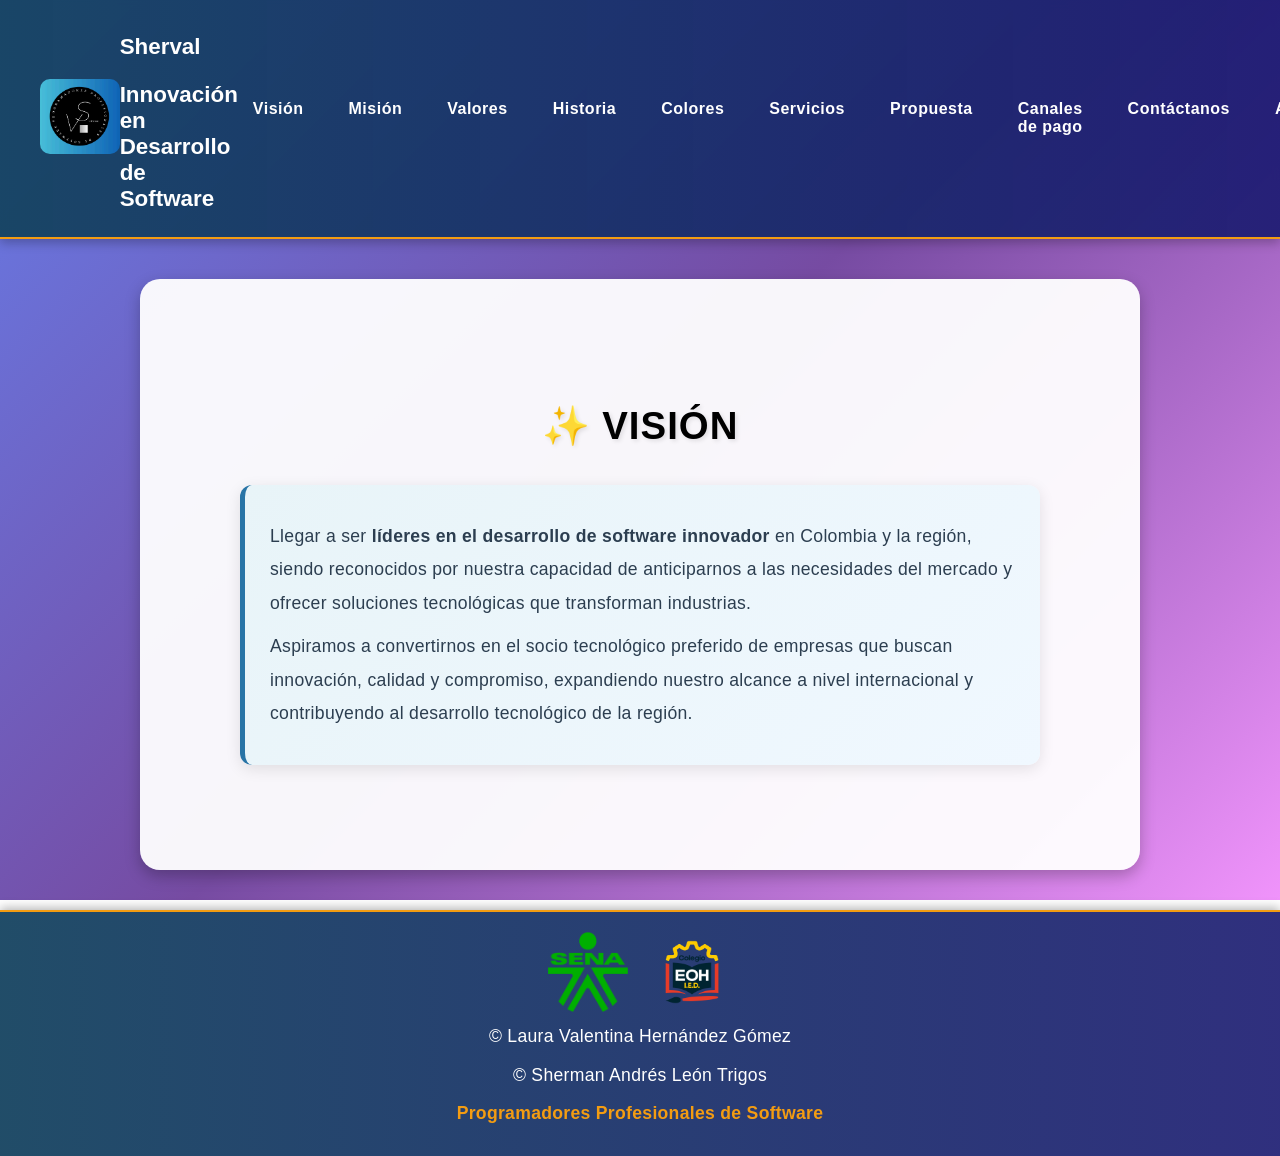
<file: index.html>
<!DOCTYPE html>
<html lang="es">
<head>
    <meta charset="UTF-8">
    <meta name="viewport" content="width=device-width, initial-scale=1.0">
    <title>Sherval - Traductor Offline Completo</title>
    <link rel="stylesheet" href="css/styles.css">
    <script src="js/script.js" defer></script>
    <style>
        select#languageSelector {
            padding: 6px;
            border-radius: 8px;
            font-size: 16px;
        }
        option {
            background-color: #fff;
            color: #000;
        }
    </style>
</head>
<body>
    <!-- ENCABEZADO -->
    <header class="header">
        <div class="logo">
            <img src="img/Logo.PNG" alt="Logo">
        </div>

        <div class="title">
            <h2 id="titleName" style="color: white;">Sherval</h2>
            <h3 id="titleSub" style="color: white;">Innovación en Desarrollo de Software</h3>
        </div>

        <nav class="nav">
            <a onclick="mostrarSeccion('vision')" id="navVision">Visión</a>
            <a onclick="mostrarSeccion('mision')" id="navMision">Misión</a>
            <a onclick="mostrarSeccion('valores')" id="navValores">Valores</a>
            <a onclick="mostrarSeccion('historia')" id="navHistoria">Historia</a>
            <a onclick="mostrarSeccion('colores')" id="navColores">Colores</a>
            <a onclick="mostrarSeccion('servicios')" id="navServicios">Servicios</a>
            <a onclick="mostrarSeccion('propuesta')" id="navPropuesta">Propuesta</a>
            <a onclick="mostrarSeccion('canales')" id="navCanales">Canales de pago</a>
            <a onclick="mostrarSeccion('contacto')" id="navContacto">Contáctanos</a>
            <a onclick="mostrarSeccion('audio')" id="navAudio">Audio</a>
        </nav>

        <div class="language">
            <select id="languageSelector">
                <option value="es">🇪🇸 Español</option>
                <option value="en">🇬🇧 English</option>
                <option value="fr">🇫🇷 Français</option>
                <option value="de">🇩🇪 Deutsch</option>
                <option value="it">🇮🇹 Italiano</option>
                <option value="pt">🇵🇹 Português</option>
                <option value="ja">🇯🇵 日本語</option>
                <option value="zh">🇨🇳 中文</option>
            </select>
        </div>
    </header>

    <!-- SECCIONES -->
    <main>
        <section id="vision" class="section active">
            <h1 id="visionTitle">✨ Visión</h1>
            <div class="highlight-box">
                <p id="visionText">
                    Llegar a ser <strong>líderes en el desarrollo de software innovador</strong> en Colombia y la región, 
                    siendo reconocidos por nuestra capacidad de anticiparnos a las necesidades del mercado y ofrecer 
                    soluciones tecnológicas que transforman industrias.
                </p>
                <p id="visionText2">
                    Aspiramos a convertirnos en el socio tecnológico preferido de empresas que buscan innovación, 
                    calidad y compromiso, expandiendo nuestro alcance a nivel internacional y contribuyendo al 
                    desarrollo tecnológico de la región.
                </p>
            </div>
        </section>

        <section id="mision" class="section">
            <h1 id="misionTitle">🚀 Misión</h1>
            <div class="highlight-box">
                <p id="misionText">
                    Desarrollar <strong>soluciones de software innovadoras y de alta calidad</strong> que impulsen el 
                    crecimiento y la eficiencia de nuestros clientes, a través de la excelencia técnica, la colaboración 
                    estrecha y un compromiso inquebrantable con la satisfacción de nuestros usuarios.
                </p>
                <p id="misionText2">
                    Nos esforzamos por comprender las necesidades únicas de cada cliente y transformarlas en productos 
                    tecnológicos robustos, escalables y fáciles de usar que generen valor real para sus negocios.
                </p>
            </div>
        </section>

        <section id="valores" class="section">
            <h1 id="valoresTitle">💎 Valores Corporativos</h1>
            <p id="valoresIntro">Nuestros valores son los pilares que guían cada decisión, proyecto y relación con nuestros clientes:</p>
            
            <div class="value-item">
                <strong id="valor1Title">1. Respeto</strong>
                <p id="valor1Desc">Tendremos en cuenta lo que quiera el cliente y lo orientaremos de la mejor manera posible. Valoramos las ideas y necesidades de cada persona.</p>
            </div>

            <div class="value-item">
                <strong id="valor2Title">2. Responsabilidad</strong>
                <p id="valor2Desc">Entregaremos lo prometido a tiempo y nos comprometeremos profundamente con el éxito de cada proyecto. Nuestros clientes pueden confiar en nosotros.</p>
            </div>

            <div class="value-item">
                <strong id="valor3Title">3. Honestidad</strong>
                <p id="valor3Desc">Los trabajos llevarán un proceso transparente y sin tabúes con el cliente. Comunicamos abiertamente sobre avances, desafíos y soluciones.</p>
            </div>

            <div class="value-item">
                <strong id="valor4Title">4. Eficiencia</strong>
                <p id="valor4Desc">Los recursos del sistema serán fáciles de utilizar y modificar, además de contar con garantía. Optimizamos procesos y recursos para entregar el máximo valor.</p>
            </div>

            <div class="value-item">
                <strong id="valor5Title">5. Durabilidad</strong>
                <p id="valor5Desc">Los programas y trabajos serán bastante resistentes con el paso del tiempo. Desarrollamos software pensando en el largo plazo.</p>
            </div>

            <div class="value-item">
                <strong id="valor6Title">6. Seguridad</strong>
                <p id="valor6Desc">Esta se ofrecerá de manera permanente durante todo el proceso con los usuarios. La protección de datos es una prioridad en cada línea de código.</p>
            </div>

            <div class="value-item">
                <strong id="valor7Title">7. Perseverancia</strong>
                <p id="valor7Desc">Mantendremos constancia hasta escalar los objetivos de la empresa. No nos rendimos ante los desafíos y buscamos continuamente mejorar.</p>
            </div>
        </section>

        <section id="historia" class="section">
            <h1 id="historiaTitle">📖 Historia</h1>
            <div class="historia-content">
                <p id="historiaText">
                    <strong>Sherval</strong> es una empresa creada por dos jóvenes apasionados por la programación: 
                    <strong>Sherman Andrés León Trigos</strong> y <strong>Laura Valentina Hernández Gómez</strong>, 
                    formados en <strong>Programación de Software en el SENA</strong>.
                </p>
                <p id="historiaText2">
                    Nuestra empresa nació de un proyecto final académico que se transformó en una empresa consolidada 
                    con visión de futuro. Compartimos una misión común: crear soluciones tecnológicas innovadoras 
                    que marquen la diferencia en la vida de las personas y el crecimiento de las empresas.
                </p>
            </div>
        </section>

        <section id="colores" class="section">
            <h1 id="coloresTitle">🎨 Colores Corporativos</h1>
            <p id="coloresText">Los colores utilizados en nuestra marca transmiten significados importantes que reflejan nuestra identidad y valores:</p>
            
            <div class="color-container">
                <div class="color-item">
                    <div class="color-info">
                        <h3 id="color1Name">🔷 Azul Oscuro</h3>
                        <p class="color-meaning">
                            <strong id="color1Label">Significado:</strong> <span id="color1Meaning">Serenidad, confianza, inteligencia y profesionalismo</span>
                        </p>
                        <p class="color-usage">
                            <strong id="color1AppLabel">Aplicación:</strong> <span id="color1App">Color principal en logo y materiales corporativos</span>
                        </p>
                    </div>
                    <div class="color-display" style="background: linear-gradient(135deg, #154360 0%, #2874a6 100%);"></div>
                </div>

                <div class="color-item">
                    <div class="color-info">
                        <h3 id="color2Name">⚪ Plateado</h3>
                        <p class="color-meaning">
                            <strong id="color2Label">Significado:</strong> <span id="color2Meaning">Pureza, innovación, modernidad y humildad</span>
                        </p>
                        <p class="color-usage">
                            <strong id="color2AppLabel">Aplicación:</strong> <span id="color2App">Acentos y detalles visuales tecnológicos</span>
                        </p>
                    </div>
                    <div class="color-display" style="background: linear-gradient(135deg, #c0c0c0 0%, #e8e8e8 100%);"></div>
                </div>

                <div class="color-item">
                    <div class="color-info">
                        <h3 id="color3Name">⬛ Negro</h3>
                        <p class="color-meaning">
                            <strong id="color3Label">Significado:</strong> <span id="color3Meaning">Elegancia innata, solidez y sofisticación</span>
                        </p>
                        <p class="color-usage">
                            <strong id="color3AppLabel">Aplicación:</strong> <span id="color3App">Tipografía y elementos estructurales</span>
                        </p>
                    </div>
                    <div class="color-display" style="background: linear-gradient(135deg, #000000 0%, #333333 100%);"></div>
                </div>

                <div class="color-item">
                    <div class="color-info">
                        <h3 id="color4Name">🟧 Dorado/Naranja</h3>
                        <p class="color-meaning">
                            <strong id="color4Label">Significado:</strong> <span id="color4Meaning">Creatividad, energía, innovación y dinamismo</span>
                        </p>
                        <p class="color-usage">
                            <strong id="color4AppLabel">Aplicación:</strong> <span id="color4App">Elementos de énfasis y llamadas a la acción</span>
                        </p>
                    </div>
                    <div class="color-display" style="background: linear-gradient(135deg, #f39c12 0%, #e67e22 100%);"></div>
                </div>
            </div>
        </section>

        <section id="servicios" class="section">
            <h1 id="serviciosTitle">💻 Servicios Ofrecidos</h1>
            <p id="serviciosText">En Sherval ofrecemos una amplia gama de servicios de desarrollo de software diseñados para satisfacer las necesidades específicas de cada cliente:</p>
            
            <div class="service-grid">
                <div class="service-card">
                    <h3 id="service1Title">🖥️ Desarrollo de Software a Medida</h3>
                    <p id="service1Desc">Creamos soluciones personalizadas que se adaptan perfectamente a los requisitos únicos de su negocio.</p>
                </div>

                <div class="service-card">
                    <h3 id="service2Title">📱 Aplicaciones Móviles</h3>
                    <p id="service2Desc">Diseñamos y desarrollamos apps nativas y multiplataforma para iOS y Android con interfaces intuitivas.</p>
                </div>

                <div class="service-card">
                    <h3 id="service3Title">🌐 Desarrollo de Páginas Web</h3>
                    <p id="service3Desc">Creamos sitios web responsivos y optimizados, desde landing pages hasta plataformas complejas.</p>
                </div>

                <div class="service-card">
                    <h3 id="service4Title">📚 Asesorías y Capacitación</h3>
                    <p id="service4Desc">Brindamos asesorías para personas y empresas que quieran profesionalizarse en el área tecnológica.</p>
                </div>

                <div class="service-card">
                    <h3 id="service5Title">🔗 Integración de Sistemas</h3>
                    <p id="service5Desc">Conectamos diferentes aplicaciones y sistemas para mejorar la eficiencia operativa de su empresa.</p>
                </div>

                <div class="service-card">
                    <h3 id="service6Title">🧪 Pruebas de Software (QA)</h3>
                    <p id="service6Desc">Realizamos pruebas exhaustivas de calidad para garantizar el funcionamiento perfecto de su software.</p>
                </div>

                <div class="service-card">
                    <h3 id="service7Title">🔧 Mantenimiento y Soporte</h3>
                    <p id="service7Desc">Ofrecemos servicios continuos de mantenimiento, actualizaciones y soporte técnico especializado.</p>
                </div>

                <div class="service-card">
                    <h3 id="service8Title">☁️ Soluciones en la Nube</h3>
                    <p id="service8Desc">Implementamos y gestionamos soluciones cloud para mayor escalabilidad y seguridad.</p>
                </div>
            </div>
        </section>

        <section id="propuesta" class="section">
            <h1 id="propuestaTitle">💡 Propuesta</h1>
            <p id="propuestaText">Somos una empresa dedicada a crear soluciones tecnológicas innovadoras que impulsen el crecimiento y la eficiencia de nuestros clientes.</p>
        </section>

        <section id="canales" class="section">
            <h1 id="canalesTitle">💰 Canales de pago</h1>
            <p id="canalesText">Recibimos pagos a través de Nequi, Daviplata y PayPal.</p>
            <img src="img/nequi.jpg" width="80" height="80">
            <img src="img/daviplata.png" width="80" height="80">
            <img src="img/paypal.avif" width="80" height="80">
        </section>

        <section id="contacto" class="section">
            <h1 id="contactoTitle">📞 Contáctanos</h1>
            <div class="contact-container">
                <div class="contact-card">
                    <div class="contact-icon">👨‍💻</div>
                    <h3>Sherman Andrés León Trigos</h3>
                    <p><strong id="contactEmail1">📧 Correo:</strong> sherman.leon09@gmail.com</p>
                    <p><strong id="contactPhone1">📱 Teléfono:</strong> 305 2973135</p>
                    <p><strong id="contactRole1">💼 Cargo:</strong> <span id="contactRoleText1">Co-fundador & Desarrollador</span></p>
                </div>
                <div class="contact-card">
                    <div class="contact-icon">👩‍💻</div>
                    <h3>Laura Valentina Hernández Gómez</h3>
                    <p><strong id="contactEmail2">📧 Correo:</strong> gomezvalentina22laura@gmail.com</p>
                    <p><strong id="contactPhone2">📱 Teléfono:</strong> 3182825746</p>
                    <p><strong id="contactRole2">💼 Cargo:</strong> <span id="contactRoleText2">Co-fundadora & Desarrolladora</span></p>
                </div>
            </div>
            <div class="contact-info">
                <p><strong id="contactAddress">📍 Dirección:</strong> Cra. 10 #31 Sur-29, Bogotá, Colombia</p>
                <p><strong id="contactFormation">🏢 Formación:</strong> <span id="contactFormationText">SENA - Técnicos en Programación de Software</span></p>
                <p><strong id="contactSchedule">⏰ Horario de atención:</strong> <span id="contactScheduleText">Lunes a Viernes 8:00 AM - 6:00 PM</span></p>
            </div>
        </section>

        <section id="audio" class="section">
            <h1 id="audioTitle">🔊 Audio Explicativo</h1>
            <p id="audioText">Escucha la explicación del proyecto:</p>
            <p>primera parte del audio / valentina</p>
            <audio controls>
                <source src="Explicacion 1ra parte.ogg" type="audio/mp3">
                Tu navegador no soporta el elemento de audio.
            </audio>
            <p>segunda parte del audio / Sherman</p>
            <audio controls>
                <source src="explicacion 2da parte.ogg" type="audio/mp3">
                Tu navegador no soporta el elemento de audio.
            </audio>
        </section>
    </main>

    <!-- PIE -->
    <footer class="footer">
        <img src="img/logo sena.png" width="80" height="80" alt="Logo SENA" style="margin-right: 20px;">
        <img src="img/logo colegio enrique.jpg" width="80" height="80" alt="Logo Colegio Enrique">
        <p id="footer1">&copy; Laura Valentina Hernández Gómez</p>
        <p id="footer2">&copy; Sherman Andrés León Trigos</p>
        <p id="footer3"><strong>Programadores Profesionales de Software</strong></p>
    </footer>
</body>
</html>
</file>
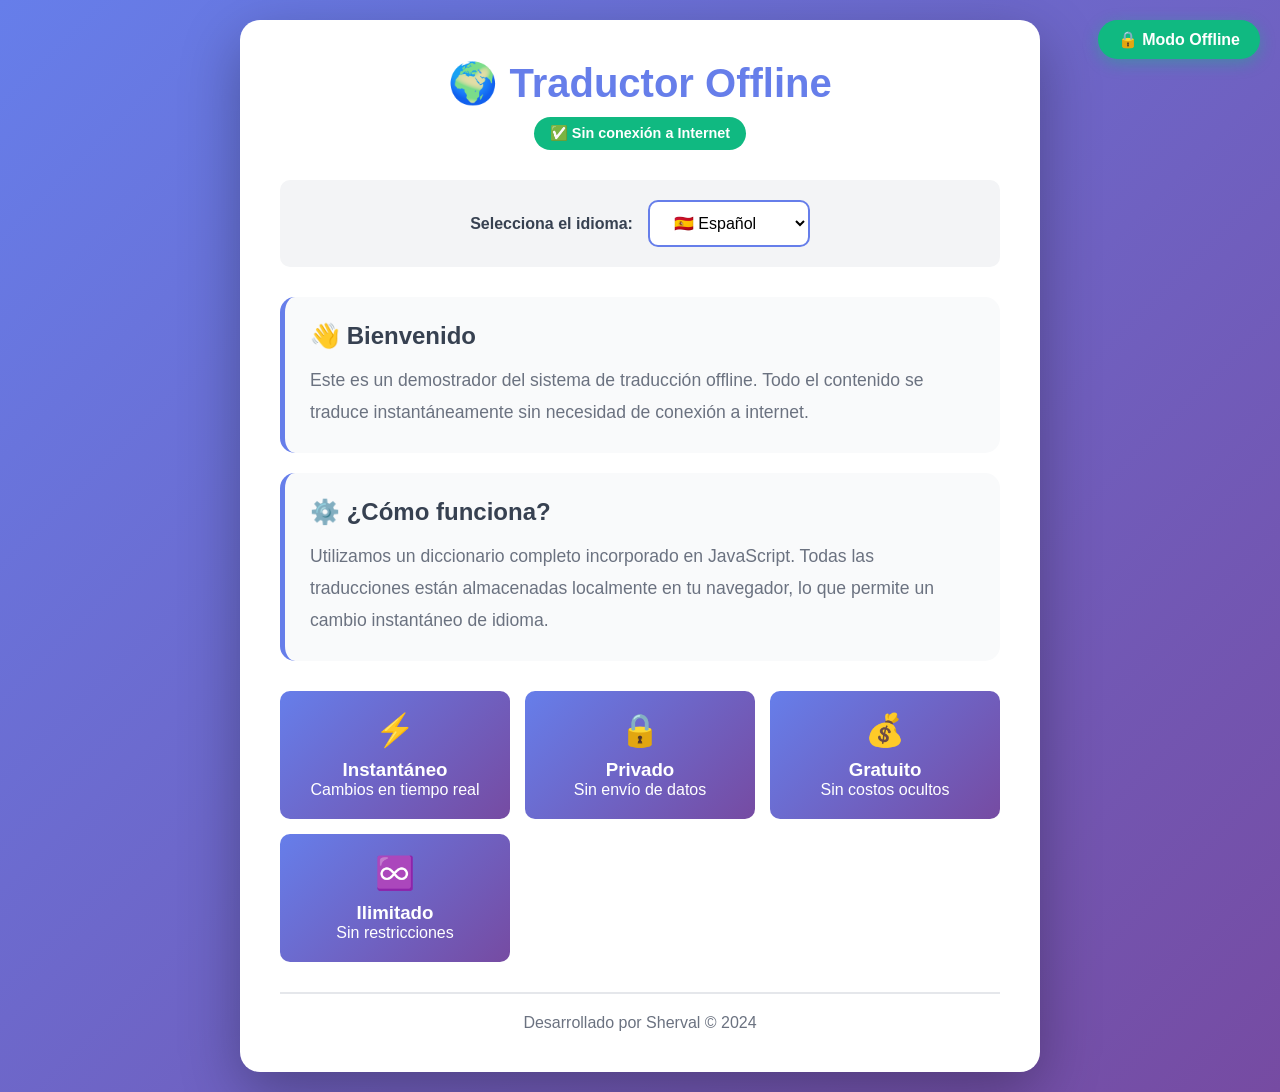
<file: demo_traductor.html>
<!DOCTYPE html>
<html lang="es">
<head>
    <meta charset="UTF-8">
    <meta name="viewport" content="width=device-width, initial-scale=1.0">
    <title>Demo - Traductor Offline</title>
    <style>
        * {
            margin: 0;
            padding: 0;
            box-sizing: border-box;
        }

        body {
            font-family: 'Segoe UI', Tahoma, Geneva, Verdana, sans-serif;
            background: linear-gradient(135deg, #667eea 0%, #764ba2 100%);
            min-height: 100vh;
            display: flex;
            justify-content: center;
            align-items: center;
            padding: 20px;
        }

        .container {
            background: white;
            border-radius: 20px;
            padding: 40px;
            max-width: 800px;
            width: 100%;
            box-shadow: 0 20px 60px rgba(0, 0, 0, 0.3);
        }

        .header {
            text-align: center;
            margin-bottom: 30px;
        }

        h1 {
            color: #667eea;
            font-size: 2.5rem;
            margin-bottom: 10px;
        }

        .status-badge {
            display: inline-block;
            background: #10b981;
            color: white;
            padding: 8px 16px;
            border-radius: 20px;
            font-size: 0.9rem;
            font-weight: bold;
        }

        .language-selector {
            display: flex;
            justify-content: center;
            align-items: center;
            gap: 15px;
            margin: 30px 0;
            padding: 20px;
            background: #f3f4f6;
            border-radius: 10px;
        }

        select {
            padding: 12px 20px;
            font-size: 1rem;
            border: 2px solid #667eea;
            border-radius: 10px;
            cursor: pointer;
            background: white;
            transition: all 0.3s;
        }

        select:hover {
            border-color: #764ba2;
            transform: scale(1.05);
        }

        .content-box {
            background: #f9fafb;
            padding: 25px;
            border-radius: 15px;
            margin: 20px 0;
            border-left: 5px solid #667eea;
        }

        .content-box h2 {
            color: #374151;
            margin-bottom: 15px;
        }

        .content-box p {
            color: #6b7280;
            line-height: 1.8;
            font-size: 1.1rem;
        }

        .features {
            display: grid;
            grid-template-columns: repeat(auto-fit, minmax(200px, 1fr));
            gap: 15px;
            margin-top: 30px;
        }

        .feature-card {
            background: linear-gradient(135deg, #667eea 0%, #764ba2 100%);
            color: white;
            padding: 20px;
            border-radius: 10px;
            text-align: center;
            transition: transform 0.3s;
        }

        .feature-card:hover {
            transform: translateY(-5px);
        }

        .feature-card .icon {
            font-size: 2rem;
            margin-bottom: 10px;
        }

        .footer {
            text-align: center;
            margin-top: 30px;
            padding-top: 20px;
            border-top: 2px solid #e5e7eb;
            color: #6b7280;
        }

        .offline-indicator {
            position: fixed;
            top: 20px;
            right: 20px;
            background: #10b981;
            color: white;
            padding: 10px 20px;
            border-radius: 20px;
            font-weight: bold;
            box-shadow: 0 4px 15px rgba(16, 185, 129, 0.4);
        }
    </style>
</head>
<body>
    <div class="offline-indicator">
        🔒 Modo Offline
    </div>

    <div class="container">
        <div class="header">
            <h1 id="mainTitle">🌍 Traductor Offline</h1>
            <span class="status-badge">✅ Sin conexión a Internet</span>
        </div>

        <div class="language-selector">
            <label for="langSelect" id="labelLang" style="font-weight: bold; color: #374151;">Selecciona el idioma:</label>
            <select id="langSelect">
                <option value="es">🇪🇸 Español</option>
                <option value="en">🇬🇧 English</option>
                <option value="fr">🇫🇷 Français</option>
                <option value="de">🇩🇪 Deutsch</option>
                <option value="it">🇮🇹 Italiano</option>
                <option value="pt">🇵🇹 Português</option>
                <option value="ja">🇯🇵 日本語</option>
                <option value="zh">🇨🇳 中文</option>
            </select>
        </div>

        <div class="content-box">
            <h2 id="welcomeTitle">👋 Bienvenido</h2>
            <p id="welcomeText">
                Este es un demostrador del sistema de traducción offline. Todo el contenido se traduce 
                instantáneamente sin necesidad de conexión a internet.
            </p>
        </div>

        <div class="content-box">
            <h2 id="howWorksTitle">⚙️ ¿Cómo funciona?</h2>
            <p id="howWorksText">
                Utilizamos un diccionario completo incorporado en JavaScript. Todas las traducciones están 
                almacenadas localmente en tu navegador, lo que permite un cambio instantáneo de idioma.
            </p>
        </div>

        <div class="features">
            <div class="feature-card">
                <div class="icon">⚡</div>
                <h3 id="feature1Title">Instantáneo</h3>
                <p id="feature1Text">Cambios en tiempo real</p>
            </div>
            <div class="feature-card">
                <div class="icon">🔒</div>
                <h3 id="feature2Title">Privado</h3>
                <p id="feature2Text">Sin envío de datos</p>
            </div>
            <div class="feature-card">
                <div class="icon">💰</div>
                <h3 id="feature3Title">Gratuito</h3>
                <p id="feature3Text">Sin costos ocultos</p>
            </div>
            <div class="feature-card">
                <div class="icon">♾️</div>
                <h3 id="feature4Title">Ilimitado</h3>
                <p id="feature4Text">Sin restricciones</p>
            </div>
        </div>

        <div class="footer">
            <p id="footerText">Desarrollado por Sherval © 2024</p>
        </div>
    </div>

    <script>
        // Mini diccionario de demostración
        const demoTranslations = {
            es: {
                mainTitle: "🌍 Traductor Offline",
                labelLang: "Selecciona el idioma:",
                welcomeTitle: "👋 Bienvenido",
                welcomeText: "Este es un demostrador del sistema de traducción offline. Todo el contenido se traduce instantáneamente sin necesidad de conexión a internet.",
                howWorksTitle: "⚙️ ¿Cómo funciona?",
                howWorksText: "Utilizamos un diccionario completo incorporado en JavaScript. Todas las traducciones están almacenadas localmente en tu navegador, lo que permite un cambio instantáneo de idioma.",
                feature1Title: "Instantáneo",
                feature1Text: "Cambios en tiempo real",
                feature2Title: "Privado",
                feature2Text: "Sin envío de datos",
                feature3Title: "Gratuito",
                feature3Text: "Sin costos ocultos",
                feature4Title: "Ilimitado",
                feature4Text: "Sin restricciones",
                footerText: "Desarrollado por Sherval © 2024"
            },
            en: {
                mainTitle: "🌍 Offline Translator",
                labelLang: "Select language:",
                welcomeTitle: "👋 Welcome",
                welcomeText: "This is a demonstration of the offline translation system. All content is translated instantly without the need for an internet connection.",
                howWorksTitle: "⚙️ How does it work?",
                howWorksText: "We use a complete dictionary built into JavaScript. All translations are stored locally in your browser, allowing instant language switching.",
                feature1Title: "Instant",
                feature1Text: "Real-time changes",
                feature2Title: "Private",
                feature2Text: "No data sent",
                feature3Title: "Free",
                feature3Text: "No hidden costs",
                feature4Title: "Unlimited",
                feature4Text: "No restrictions",
                footerText: "Developed by Sherval © 2024"
            },
            fr: {
                mainTitle: "🌍 Traducteur Hors Ligne",
                labelLang: "Sélectionnez la langue:",
                welcomeTitle: "👋 Bienvenue",
                welcomeText: "Ceci est une démonstration du système de traduction hors ligne. Tout le contenu est traduit instantanément sans nécessiter de connexion Internet.",
                howWorksTitle: "⚙️ Comment ça marche?",
                howWorksText: "Nous utilisons un dictionnaire complet intégré dans JavaScript. Toutes les traductions sont stockées localement dans votre navigateur, permettant un changement de langue instantané.",
                feature1Title: "Instantané",
                feature1Text: "Changements en temps réel",
                feature2Title: "Privé",
                feature2Text: "Aucune donnée envoyée",
                feature3Title: "Gratuit",
                feature3Text: "Sans coûts cachés",
                feature4Title: "Illimité",
                feature4Text: "Sans restrictions",
                footerText: "Développé par Sherval © 2024"
            },
            de: {
                mainTitle: "🌍 Offline-Übersetzer",
                labelLang: "Sprache wählen:",
                welcomeTitle: "👋 Willkommen",
                welcomeText: "Dies ist eine Demonstration des Offline-Übersetzungssystems. Alle Inhalte werden sofort übersetzt, ohne dass eine Internetverbindung erforderlich ist.",
                howWorksTitle: "⚙️ Wie funktioniert es?",
                howWorksText: "Wir verwenden ein vollständiges Wörterbuch, das in JavaScript integriert ist. Alle Übersetzungen werden lokal in Ihrem Browser gespeichert, was einen sofortigen Sprachwechsel ermöglicht.",
                feature1Title: "Sofort",
                feature1Text: "Echtzeit-Änderungen",
                feature2Title: "Privat",
                feature2Text: "Keine Daten gesendet",
                feature3Title: "Kostenlos",
                feature3Text: "Keine versteckten Kosten",
                feature4Title: "Unbegrenzt",
                feature4Text: "Keine Einschränkungen",
                footerText: "Entwickelt von Sherval © 2024"
            },
            it: {
                mainTitle: "🌍 Traduttore Offline",
                labelLang: "Seleziona la lingua:",
                welcomeTitle: "👋 Benvenuto",
                welcomeText: "Questa è una dimostrazione del sistema di traduzione offline. Tutto il contenuto viene tradotto istantaneamente senza necessità di connessione Internet.",
                howWorksTitle: "⚙️ Come funziona?",
                howWorksText: "Utilizziamo un dizionario completo incorporato in JavaScript. Tutte le traduzioni sono memorizzate localmente nel tuo browser, consentendo un cambio di lingua istantaneo.",
                feature1Title: "Istantaneo",
                feature1Text: "Modifiche in tempo reale",
                feature2Title: "Privato",
                feature2Text: "Nessun dato inviato",
                feature3Title: "Gratuito",
                feature3Text: "Senza costi nascosti",
                feature4Title: "Illimitato",
                feature4Text: "Senza restrizioni",
                footerText: "Sviluppato da Sherval © 2024"
            },
            pt: {
                mainTitle: "🌍 Tradutor Offline",
                labelLang: "Selecione o idioma:",
                welcomeTitle: "👋 Bem-vindo",
                welcomeText: "Esta é uma demonstração do sistema de tradução offline. Todo o conteúdo é traduzido instantaneamente sem necessidade de conexão à internet.",
                howWorksTitle: "⚙️ Como funciona?",
                howWorksText: "Usamos um dicionário completo incorporado em JavaScript. Todas as traduções estão armazenadas localmente no seu navegador, permitindo mudança instantânea de idioma.",
                feature1Title: "Instantâneo",
                feature1Text: "Mudanças em tempo real",
                feature2Title: "Privado",
                feature2Text: "Sem envio de dados",
                feature3Title: "Gratuito",
                feature3Text: "Sem custos ocultos",
                feature4Title: "Ilimitado",
                feature4Text: "Sem restrições",
                footerText: "Desenvolvido por Sherval © 2024"
            },
            ja: {
                mainTitle: "🌍 オフライン翻訳者",
                labelLang: "言語を選択：",
                welcomeTitle: "👋 ようこそ",
                welcomeText: "これはオフライン翻訳システムのデモンストレーションです。すべてのコンテンツはインターネット接続を必要とせずに即座に翻訳されます。",
                howWorksTitle: "⚙️ どのように機能しますか？",
                howWorksText: "JavaScriptに組み込まれた完全な辞書を使用しています。すべての翻訳はブラウザにローカルに保存されており、即座の言語切り替えが可能です。",
                feature1Title: "即座",
                feature1Text: "リアルタイムの変更",
                feature2Title: "プライベート",
                feature2Text: "データ送信なし",
                feature3Title: "無料",
                feature3Text: "隠れたコストなし",
                feature4Title: "無制限",
                feature4Text: "制限なし",
                footerText: "Shervalによって開発 © 2024"
            },
            zh: {
                mainTitle: "🌍 离线翻译器",
                labelLang: "选择语言：",
                welcomeTitle: "👋 欢迎",
                welcomeText: "这是离线翻译系统的演示。所有内容都可以在不需要互联网连接的情况下即时翻译。",
                howWorksTitle: "⚙️ 如何工作？",
                howWorksText: "我们使用内置在JavaScript中的完整词典。所有翻译都存储在您的浏览器本地，允许即时语言切换。",
                feature1Title: "即时",
                feature1Text: "实时变化",
                feature2Title: "私密",
                feature2Text: "不发送数据",
                feature3Title: "免费",
                feature3Text: "无隐藏费用",
                feature4Title: "无限制",
                feature4Text: "没有限制",
                footerText: "由Sherval开发 © 2024"
            }
        };

        function applyDemoLanguage(lang) {
            const t = demoTranslations[lang];
            if (!t) return;
            
            for (const key in t) {
                const el = document.getElementById(key);
                if (el) el.innerHTML = t[key];
            }
            
            localStorage.setItem('demoLanguage', lang);
        }

        document.addEventListener('DOMContentLoaded', () => {
            const selector = document.getElementById('langSelect');
            const savedLang = localStorage.getItem('demoLanguage') || 'es';
            
            selector.value = savedLang;
            applyDemoLanguage(savedLang);
            
            selector.addEventListener('change', () => {
                applyDemoLanguage(selector.value);
            });
        });
    </script>
</body>
</html>
</file>
<file: css/styles.css>
/* ====== VARIABLES ====== */
:root {
    --color-primario: #000000;
    --color-secundario: #f39c12;
    --color-claro: #ffffff;
    --texto-size: 1rem;
    --titulo-size: 2.4rem;
    --subtitulo-size: 1.4rem;
}

/* ====== RESETEO Y BASE ====== */
* {
    box-sizing: border-box;
    scroll-behavior: smooth;
}

body {
    font-family: "Poppins", "Segoe UI", Arial, sans-serif;
    margin: 0;
    padding: 0;
    color: #222;
    background: linear-gradient(135deg, #667eea 0%, #764ba2 50%, #f093fb 100%);
    background-attachment: fixed;
    min-height: 100vh;
    display: flex;
    flex-direction: column;
}

/* ====== ENCABEZADO ====== */
.header {
    display: flex;
    align-items: center;
    justify-content: space-between;
    background: linear-gradient(90deg, rgba(21,67,96,0.95), rgba(25, 25, 112, 0.9));
    color: white;
    padding: 15px 40px;
    box-shadow: 0 4px 10px rgba(0,0,0,0.25);
    position: sticky;
    top: 0;
    z-index: 100;
    border-bottom: 2px solid var(--color-secundario);
    backdrop-filter: blur(3px);
    animation: fadeDown 1s ease forwards;
}

@keyframes fadeDown {
    from { opacity: 0; transform: translateY(-20px); }
    to { opacity: 1; transform: translateY(0); }
}

.logo img {
    height: 75px;
    width: auto;
    border-radius: 10px;
    transition: transform 0.4s ease, filter 0.4s ease;
}

.logo img:hover {
    transform: scale(1.1);
    filter: brightness(1.2);
}

/* ====== MENÚ DE NAVEGACIÓN ====== */
.nav {
    display: flex;
    gap: 15px;
}

.nav a {
    color: white;
    text-decoration: none;
    font-weight: 600;
    letter-spacing: 0.5px;
    padding: 8px 15px;
    border-radius: 6px;
    transition: all 0.3s ease;
    position: relative;
}

.nav a::after {
    content: "";
    position: absolute;
    left: 0;
    bottom: 0;
    width: 0%;
    height: 3px;
    background: var(--color-secundario);
    transition: 0.3s ease;
}

.nav a:hover::after {
    width: 100%;
}

.nav a:hover {
    color: var(--color-secundario);
}

/* ====== CONTENIDO PRINCIPAL ====== */
main {
    flex: 1;
    width: 100%;
    display: flex;
    flex-direction: column;
    align-items: center;
    padding: 20px 0;
}

/* ====== SECCIONES ====== */
.section {
    display: none;
    width: 100%;
    max-width: 1000px;
    padding: 80px 100px;
    background: rgba(255, 255, 255, 0.95);
    margin: 20px auto;
    border-radius: 20px;
    box-shadow: 0 6px 15px rgba(0,0,0,0.25);
    opacity: 0;
    transform: translateY(10px);
    transition: opacity 0.6s ease, transform 0.6s ease;
}

.section.active {
    display: block;
    opacity: 1;
    transform: translateY(0);
    animation: fadeIn 0.8s ease;
}

@keyframes fadeIn {
    from { opacity: 0; transform: translateY(15px); }
    to { opacity: 1; transform: translateY(0); }
}

@keyframes scaleIn {
    from {
        opacity: 0;
        transform: scale(0.9);
    }
    to {
        opacity: 1;
        transform: scale(1);
    }
}

/* ====== TITULOS Y TEXTO ====== */
h1 {
    font-size: var(--titulo-size);
    color: var(--color-primario);
    text-align: center;
    margin-bottom: 15px;
    text-transform: uppercase;
    letter-spacing: 1px;
}

h2, h3 {
    font-size: var(--subtitulo-size);
    color: var(--color-primario);
    margin-bottom: 10px;
}

p, li, label {
    font-size: var(--texto-size);
    line-height: 1.6;
    color: #000000;
}

/* ====== FORMULARIO ====== */
form {
    display: flex;
    flex-direction: column;
    max-width: 400px;
    margin: auto;
}

input, select, button {
    padding: 10px;
    border-radius: 8px;
    border: 1px solid #ccc;
    margin-top: 5px;
    font-size: var(--texto-size);
    transition: all 0.3s ease;
}

input:focus, select:focus {
    border-color: var(--color-secundario);
    outline: none;
    box-shadow: 0 0 6px rgba(243,156,18,0.6);
}

button {
    background-color: var(--color-secundario);
    color: white;
    font-weight: bold;
    border: none;
    margin-top: 10px;
    cursor: pointer;
    box-shadow: 0 3px 10px rgba(0,0,0,0.2);
}

button:hover {
    background-color: #d68910;
    transform: translateY(-2px);
}

/* ====== CANALES DE PAGO ====== */
.payment-channels {
    display: flex;
    gap: 20px;
    justify-content: center;
    align-items: center;
    flex-wrap: wrap;
    margin-top: 20px;
}

.payment-channels img {
    max-width: 160px;
    height: auto;
    border-radius: 8px;
    box-shadow: 0 4px 12px rgba(0,0,0,0.15);
    transition: transform 0.25s ease, box-shadow 0.25s ease;
}

.payment-channels img:hover {
    transform: translateY(-6px) scale(1.02);
    box-shadow: 0 8px 18px rgba(0,0,0,0.25);
}

/* ====== VIDEO ====== */
.video-container {
    position: relative;
    padding-bottom: 56.25%;
    height: 0;
    overflow: hidden;
    border-radius: 15px;
    box-shadow: 0 6px 20px rgba(0,0,0,0.3);
}

.video-container iframe {
    position: absolute;
    top: 0;
    left: 0;
    width: 100%;
    height: 100%;
    border: none;
    border-radius: 15px;
}

/* ====== FOOTER ====== */
.footer {
    background: linear-gradient(90deg, rgba(21,67,96,0.95), rgba(25, 25, 112, 0.9));
    color: white;
    text-align: center;
    padding: 20px;
    font-size: 0.9rem;
    border-top: 2px solid var(--color-secundario);
    margin-top: auto;
    box-shadow: 0 -2px 10px rgba(0,0,0,0.3);
}

.footer p {
    color: white;
    margin: 5px 0;
}

.footer strong {
    color: var(--color-secundario);
}

/* ====== EFECTOS ====== */
.section:hover {
    box-shadow: 0 8px 25px rgba(0,0,0,0.3);
    transform: scale(1.01);
}

a {
    transition: 0.3s;
}

a:active {
    transform: scale(0.97);
}

/* ====== COLORES CORPORATIVOS ====== */
.color-container {
    margin: 30px 0;
}

.color-item {
    display: flex;
    align-items: center;
    justify-content: space-between;
    background: #f8f9fa;
    padding: 25px;
    margin: 20px 0;
    border-radius: 12px;
    box-shadow: 0 4px 15px rgba(0, 0, 0, 0.1);
    animation: fadeInLeft 0.8s ease;
    animation-fill-mode: both;
    transition: all 0.3s ease;
}

.color-item:nth-child(1) { animation-delay: 0.1s; }
.color-item:nth-child(2) { animation-delay: 0.2s; }
.color-item:nth-child(3) { animation-delay: 0.3s; }
.color-item:nth-child(4) { animation-delay: 0.4s; }

.color-item:hover {
    transform: translateX(15px) scale(1.02);
    box-shadow: 0 8px 25px rgba(0, 0, 0, 0.15);
}

.color-info {
    flex: 1;
    padding-right: 30px;
}

.color-info h3 {
    color: #154360;
    margin: 0 0 10px 0;
    font-size: 1.4rem;
    animation: none;
}

.color-info p {
    margin: 8px 0;
    text-align: left;
    animation: none;
}

.color-info .color-meaning {
    font-style: italic;
    color: #2874a6;
    font-weight: 600;
}

.color-info .color-usage {
    color: #555;
    font-size: 1rem;
}

.color-display {
    min-width: 150px;
    height: 150px;
    border-radius: 15px;
    box-shadow: 0 8px 20px rgba(0, 0, 0, 0.2);
    border: 4px solid white;
    animation: pulse 3s infinite;
    transition: all 0.3s ease;
}

.color-item:hover .color-display {
    transform: rotate(5deg) scale(1.1);
    animation: glow 2s infinite;
}

@keyframes glow {
    0%, 100% {
        box-shadow: 0 8px 20px rgba(243, 156, 18, 0.5);
    }
    50% {
        box-shadow: 0 8px 30px rgba(243, 156, 18, 0.8);
    }
}

/* ====== SERVICIOS GRID ====== */
.service-grid {
    display: grid;
    grid-template-columns: repeat(auto-fit, minmax(280px, 1fr));
    gap: 25px;
    margin: 30px 0;
}

.service-card {
    background: linear-gradient(135deg, #f8f9fa 0%, #ffffff 100%);
    padding: 25px;
    border-radius: 12px;
    border-top: 4px solid #f39c12;
    box-shadow: 0 4px 15px rgba(0, 0, 0, 0.1);
    animation: fadeInUp 0.8s ease;
    animation-fill-mode: both;
    transition: all 0.3s ease;
}

.service-card:nth-child(1) { animation-delay: 0.1s; }
.service-card:nth-child(2) { animation-delay: 0.2s; }
.service-card:nth-child(3) { animation-delay: 0.3s; }
.service-card:nth-child(4) { animation-delay: 0.4s; }
.service-card:nth-child(5) { animation-delay: 0.5s; }
.service-card:nth-child(6) { animation-delay: 0.6s; }
.service-card:nth-child(7) { animation-delay: 0.7s; }
.service-card:nth-child(8) { animation-delay: 0.8s; }

.service-card:hover {
    transform: translateY(-10px) scale(1.03);
    box-shadow: 0 15px 35px rgba(243, 156, 18, 0.3);
    border-top: 6px solid #f39c12;
}

.service-card h3 {
    color: #154360;
    font-size: 1.3rem;
    margin-top: 0;
    margin-bottom: 15px;
}

.service-card p {
    color: #555;
    font-size: 1rem;
    line-height: 1.7;
    margin: 0;
}

/* ====== VALORES CON CAJAS ====== */
.value-item {
    background: linear-gradient(135deg, #f8f9fa 0%, #ffffff 100%);
    padding: 20px;
    margin: 15px 0;
    border-radius: 10px;
    border-left: 5px solid #f39c12;
    box-shadow: 0 4px 12px rgba(0, 0, 0, 0.08);
    animation: fadeInLeft 0.8s ease;
    animation-fill-mode: both;
    transition: all 0.3s ease;
}

.value-item:nth-child(1) { animation-delay: 0.1s; }
.value-item:nth-child(2) { animation-delay: 0.2s; }
.value-item:nth-child(3) { animation-delay: 0.3s; }
.value-item:nth-child(4) { animation-delay: 0.4s; }
.value-item:nth-child(5) { animation-delay: 0.5s; }
.value-item:nth-child(6) { animation-delay: 0.6s; }
.value-item:nth-child(7) { animation-delay: 0.7s; }

.value-item:hover {
    transform: translateX(15px);
    box-shadow: 0 6px 20px rgba(243, 156, 18, 0.3);
    border-left: 7px solid #f39c12;
}

.value-item strong {
    color: #154360;
    font-size: 1.25rem;
    display: block;
    margin-bottom: 10px;
}

.value-item p {
    color: #555;
    margin: 0;
    font-size: 1rem;
    line-height: 1.7;
}

/* ====== HIGHLIGHT BOX ====== */
.highlight-box {
    background: linear-gradient(135deg, #e8f4f8 0%, #f0f8ff 100%);
    padding: 25px;
    border-radius: 12px;
    border-left: 5px solid #2874a6;
    margin: 25px 0;
    box-shadow: 0 4px 15px rgba(0, 0, 0, 0.1);
    animation: scaleIn 1s ease;
    transition: all 0.3s ease;
}

.highlight-box:hover {
    transform: scale(1.02);
    box-shadow: 0 8px 25px rgba(40, 116, 166, 0.2);
}

.highlight-box p {
    margin: 10px 0;
}

/* ====== HISTORIA CONTENT ====== */
.historia-content p {
    margin-bottom: 20px;
    animation: fadeInUp 0.8s ease;
    animation-fill-mode: both;
}

.historia-content p:nth-child(1) { animation-delay: 0.1s; }
.historia-content p:nth-child(2) { animation-delay: 0.2s; }
.historia-content p:nth-child(3) { animation-delay: 0.3s; }
.historia-content p:nth-child(4) { animation-delay: 0.4s; }

/* ====== CONTACTO ====== */
.contact-container {
    display: grid;
    grid-template-columns: repeat(auto-fit, minmax(300px, 1fr));
    gap: 30px;
    margin: 30px 0;
}

.contact-card {
    background: linear-gradient(135deg, #667eea 0%, #764ba2 100%);
    padding: 30px;
    border-radius: 15px;
    text-align: center;
    box-shadow: 0 10px 30px rgba(0,0,0,0.2);
    transition: all 0.4s ease;
    animation: slideInUp 0.8s ease;
}

.contact-card:hover {
    transform: translateY(-10px) scale(1.03);
    box-shadow: 0 15px 40px rgba(102, 126, 234, 0.4);
}

.contact-icon {
    font-size: 4rem;
    margin-bottom: 15px;
    animation: bounce 2s infinite;
}

.contact-card h3 {
    color: white;
    font-size: 1.5rem;
    margin-bottom: 20px;
    text-shadow: 2px 2px 4px rgba(0,0,0,0.3);
}

.contact-card p {
    color: white;
    font-size: 1rem;
    margin: 12px 0;
    line-height: 1.8;
}

.contact-info {
    background: linear-gradient(135deg, #f093fb 0%, #f5576c 100%);
    padding: 25px;
    border-radius: 15px;
    margin-top: 20px;
    text-align: center;
    box-shadow: 0 8px 25px rgba(0,0,0,0.15);
    animation: fadeIn 1.2s ease;
}

.contact-info p {
    color: white;
    font-size: 1.1rem;
    margin: 10px 0;
    font-weight: 500;
}

/* ====== ANIMACIONES AVANZADAS ====== */
@keyframes slideInUp {
    from {
        opacity: 0;
        transform: translateY(50px);
    }
    to {
        opacity: 1;
        transform: translateY(0);
    }
}

@keyframes bounce {
    0%, 100% {
        transform: translateY(0);
    }
    50% {
        transform: translateY(-15px);
    }
}

@keyframes pulse {
    0%, 100% {
        transform: scale(1);
    }
    50% {
        transform: scale(1.05);
    }
}

@keyframes slideInLeft {
    from {
        opacity: 0;
        transform: translateX(-50px);
    }
    to {
        opacity: 1;
        transform: translateX(0);
    }
}

@keyframes slideInRight {
    from {
        opacity: 0;
        transform: translateX(50px);
    }
    to {
        opacity: 1;
        transform: translateX(0);
    }
}

@keyframes rotate {
    from {
        transform: rotate(0deg);
    }
    to {
        transform: rotate(360deg);
    }
}

/* ====== MEJORAS DE ANIMACIÓN PARA SECCIONES ====== */
.section h1 {
    animation: slideInLeft 0.8s ease;
}

.section p, .section ul {
    animation: slideInRight 0.8s ease;
}

.section ul li {
    animation: fadeIn 1s ease;
    animation-fill-mode: both;
}

.section ul li:nth-child(1) { animation-delay: 0.1s; }
.section ul li:nth-child(2) { animation-delay: 0.2s; }
.section ul li:nth-child(3) { animation-delay: 0.3s; }
.section ul li:nth-child(4) { animation-delay: 0.4s; }
.section ul li:nth-child(5) { animation-delay: 0.5s; }
.section ul li:nth-child(6) { animation-delay: 0.6s; }
.section ul li:nth-child(7) { animation-delay: 0.7s; }

/* ====== MEJORAR LEGIBILIDAD ====== */
p, li {
    font-size: 1.1rem;
    line-height: 1.9;
    color: #2c3e50;
    letter-spacing: 0.3px;
}

h1 {
    text-shadow: 2px 2px 4px rgba(0,0,0,0.1);
    margin-bottom: 25px;
}

.section {
    line-height: 1.8;
    letter-spacing: 0.5px;
}

/* ====== BOTONES ANIMADOS ====== */
.nav a {
    animation: fadeIn 1s ease;
    animation-fill-mode: both;
}

.nav a:nth-child(1) { animation-delay: 0.1s; }
.nav a:nth-child(2) { animation-delay: 0.2s; }
.nav a:nth-child(3) { animation-delay: 0.3s; }
.nav a:nth-child(4) { animation-delay: 0.4s; }
.nav a:nth-child(5) { animation-delay: 0.5s; }
.nav a:nth-child(6) { animation-delay: 0.6s; }
.nav a:nth-child(7) { animation-delay: 0.7s; }
.nav a:nth-child(8) { animation-delay: 0.8s; }
.nav a:nth-child(9) { animation-delay: 0.9s; }
.nav a:nth-child(10) { animation-delay: 1s; }

/* ====== IMÁGENES ANIMADAS ====== */
#canales img {
    animation: pulse 2s infinite;
    animation-delay: calc(var(--i) * 0.2s);
}

/* ====== RESPONSIVO ====== */

/* Tablets - 1024px y menos */
@media (max-width: 1024px) {
    :root {
        --texto-size: 0.95rem;
        --titulo-size: 2rem;
        --subtitulo-size: 1.3rem;
    }

    .header {
        padding: 15px 25px;
    }

    .section {
        padding: 60px 50px;
        margin: 40px 20px;
    }

    .service-grid {
        grid-template-columns: repeat(2, 1fr);
        gap: 20px;
    }
}

/* Tablets pequeñas y móviles grandes - 768px y menos */
@media (max-width: 768px) {
    :root {
        --texto-size: 0.9rem;
        --titulo-size: 1.8rem;
        --subtitulo-size: 1.2rem;
    }

    body {
        background-attachment: scroll;
    }

    main {
        padding: 10px 0;
    }

    /* Header responsive */
    .header {
        flex-direction: column;
        text-align: center;
        gap: 15px;
        padding: 15px 20px;
        position: relative;
    }

    .logo img {
        height: 60px;
    }

    .title h2 {
        font-size: 1.5rem;
        margin: 5px 0;
    }

    .title h3 {
        font-size: 1rem;
        margin: 5px 0;
    }

    /* Navegación responsive */
    .nav {
        flex-direction: column;
        width: 100%;
        gap: 8px;
    }

    .nav a {
        padding: 10px 15px;
        width: 100%;
        text-align: center;
        font-size: 0.95rem;
    }

    /* Selector de idioma */
    .language {
        width: 100%;
    }

    select#languageSelector {
        width: 100%;
        padding: 10px;
        font-size: 14px;
    }

    /* Secciones responsive */
    .section {
        width: calc(100% - 30px);
        padding: 30px 20px;
        margin: 15px auto;
        border-radius: 15px;
    }

    h1 {
        font-size: 1.6rem;
        margin-bottom: 20px;
    }

    h2, h3 {
        font-size: 1.1rem;
    }

    p, li {
        font-size: 0.95rem;
        line-height: 1.7;
    }

    /* Valores responsive */
    .value-item {
        padding: 15px;
        margin: 12px 0;
    }

    .value-item:hover {
        transform: translateX(5px);
    }

    .value-item strong {
        font-size: 1.1rem;
    }

    /* Colores corporativos responsive */
    .color-item {
        flex-direction: column;
        text-align: center;
        padding: 20px;
    }

    .color-info {
        padding-right: 0;
        margin-bottom: 15px;
    }

    .color-info h3 {
        font-size: 1.2rem;
    }

    .color-info p {
        text-align: center;
    }

    .color-display {
        width: 100%;
        max-width: 180px;
        height: 120px;
        margin: 0 auto;
    }

    .color-item:hover .color-display {
        transform: scale(1.05);
    }

    /* Servicios responsive */
    .service-grid {
        grid-template-columns: 1fr;
        gap: 20px;
    }

    .service-card {
        padding: 20px;
    }

    .service-card h3 {
        font-size: 1.15rem;
    }

    .service-card:hover {
        transform: translateY(-5px) scale(1.01);
    }

    /* Canales de pago responsive */
    .payment-channels {
        gap: 15px;
    }

    .payment-channels img,
    #canales img {
        max-width: 70px;
        height: auto;
    }

    /* Contacto responsive */
    .contact-container {
        grid-template-columns: 1fr;
        gap: 20px;
    }

    .contact-card {
        padding: 20px;
    }

    .contact-card h3 {
        font-size: 1.2rem;
    }

    .contact-card p {
        font-size: 0.9rem;
    }

    .contact-icon {
        font-size: 3rem;
    }

    .contact-info {
        padding: 20px;
    }

    .contact-info p {
        font-size: 0.95rem;
    }

    /* Highlight box responsive */
    .highlight-box {
        padding: 20px;
        margin: 20px 0;
    }

    /* Historia responsive */
    .historia-content p {
        margin-bottom: 15px;
    }

    /* Footer responsive */
    .footer {
        padding: 15px;
        font-size: 0.85rem;
    }

    .footer img {
        width: 60px !important;
        height: 60px !important;
        margin: 10px 5px !important;
    }

    /* Audio responsive */
    audio {
        width: 100%;
        max-width: 100%;
    }

    /* Video responsive */
    .video-container {
        margin: 20px 0;
    }

    /* Formularios responsive */
    form {
        max-width: 100%;
    }

    input, select, button {
        font-size: 0.9rem;
    }
}

/* Móviles pequeños - 480px y menos */
@media (max-width: 480px) {
    :root {
        --texto-size: 0.85rem;
        --titulo-size: 1.5rem;
        --subtitulo-size: 1.1rem;
    }

    .header {
        padding: 12px 15px;
        gap: 12px;
    }

    .logo img {
        height: 50px;
    }

    .title h2 {
        font-size: 1.3rem;
    }

    .title h3 {
        font-size: 0.9rem;
    }

    .nav a {
        padding: 8px 12px;
        font-size: 0.85rem;
    }

    .section {
        width: calc(100% - 20px);
        padding: 20px 15px;
        margin: 10px auto;
        border-radius: 12px;
    }

    h1 {
        font-size: 1.4rem;
        margin-bottom: 15px;
    }

    p, li {
        font-size: 0.85rem;
        line-height: 1.6;
    }

    .value-item {
        padding: 12px;
        border-left-width: 3px;
    }

    .value-item strong {
        font-size: 1rem;
    }

    .color-display {
        max-width: 140px;
        height: 100px;
    }

    .service-card {
        padding: 15px;
    }

    .service-card h3 {
        font-size: 1.05rem;
    }

    #canales img {
        max-width: 60px;
        height: 60px;
    }

    .contact-icon {
        font-size: 2.5rem;
    }

    .contact-card h3 {
        font-size: 1.1rem;
    }

    .contact-card p,
    .contact-info p {
        font-size: 0.85rem;
        line-height: 1.6;
    }

    .footer {
        padding: 12px;
        font-size: 0.8rem;
    }

    .footer img {
        width: 50px !important;
        height: 50px !important;
    }

    .highlight-box {
        padding: 15px;
    }

    select#languageSelector {
        font-size: 13px;
        padding: 8px;
    }
}

/* Mejoras generales para touch devices */
@media (hover: none) and (pointer: coarse) {
    .nav a {
        min-height: 44px;
        display: flex;
        align-items: center;
        justify-content: center;
    }

    button {
        min-height: 44px;
    }

    .service-card:hover,
    .value-item:hover,
    .color-item:hover,
    .contact-card:hover {
        transform: none;
    }

    .service-card:active,
    .value-item:active,
    .color-item:active,
    .contact-card:active {
        transform: scale(0.98);
    }
}
</file>
